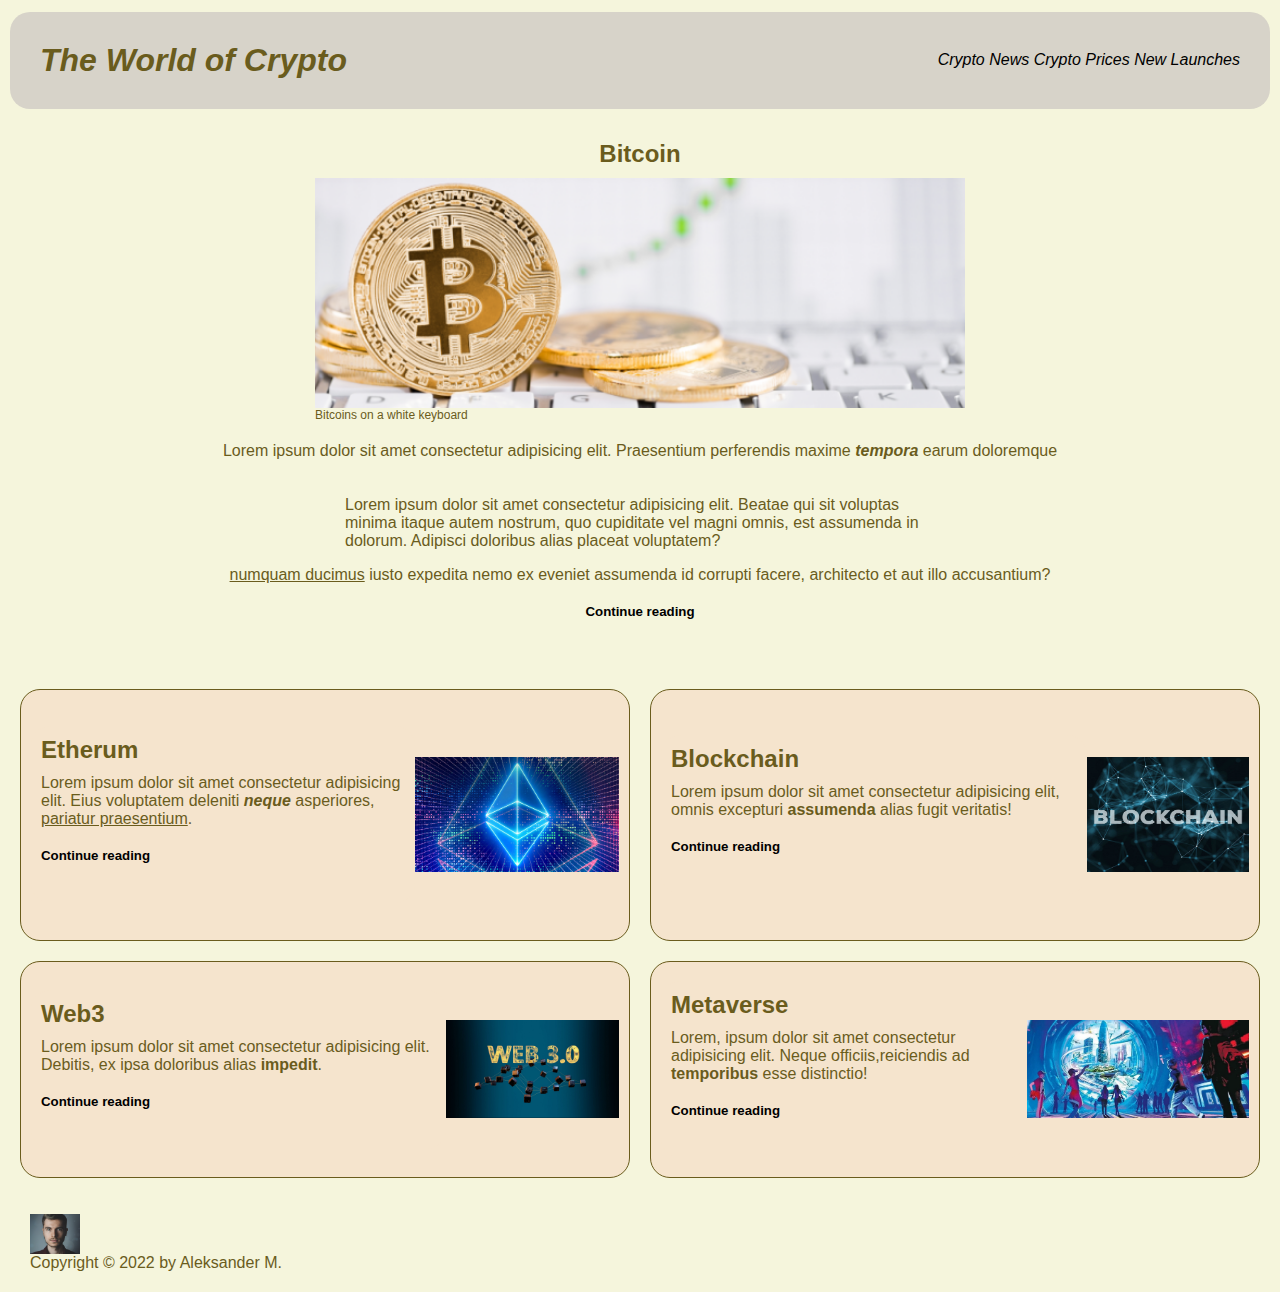
<file: index.html>
<html lang="en">
  <head>
    <meta charset="UTF-8" />
    <meta http-equiv="X-UA-Compatible" content="IE=edge" />
    <meta name="viewport" content="width=device-width, initial-scale=1.0" />
    <link href="style/index.css" rel="stylesheet" />
    <script
      type="text/javascript"
      src="https://platform-api.sharethis.com/js/sharethis.js#property=6374949e1de3a500195a0878&product=inline-share-buttons&source=platform"
      async="async"
    ></script>
    <title>The World of Crypto</title>
  </head>
  <body>
    <div class="container">
      <div class="header">
        <h1>The World of Crypto</h1>
        <nav>
          <a href="https://cryptonews.com">Crypto News</a>
          <a href="https://coinmarketcap.com">Crypto Prices</a>
          <a href="https://cryptonews.com/news/crypto-launches.htm"
            >New Launches</a
          >
        </nav>
      </div>
      <div class="content-large">
        <h2>Bitcoin</h2>
        <figure>
          <img class="btc" src="img/Bitcoin.jpg" alt="bitcoin" />
          <figcaption>Bitcoins on a white keyboard</figcaption>
        </figure>
        <p>
          Lorem ipsum dolor sit amet consectetur adipisicing elit. Praesentium
          perferendis maxime <strong><em>tempora</em></strong> earum doloremque
        </p>
        <blockquote>
          Lorem ipsum dolor sit amet consectetur adipisicing elit. Beatae qui
          sit voluptas minima itaque autem nostrum, quo cupiditate vel magni
          omnis, est assumenda in dolorum. Adipisci doloribus alias placeat
          voluptatem?
        </blockquote>
        <p>
          <u>numquam ducimus</u> iusto expedita nemo ex eveniet assumenda id
          corrupti facere, architecto et aut illo accusantium?
        </p>
        <a href="post1.html"><h5>Continue reading</h5></a>
      </div>
      <div class="content-small">
        <div class="content1">
          <div>
            <h2>Etherum</h2>
            <p>
              Lorem ipsum dolor sit amet consectetur adipisicing elit. Eius
              voluptatem deleniti <strong><em>neque</em></strong> asperiores,
              <u>pariatur praesentium</u>.
            </p>
            <a href="post2.html"><h5>Continue reading</h5></a>
          </div>
          <img class="photo" src="img/ethereum.jpg" alt="" />
        </div>
        <div class="content1">
          <div>
            <h2>Blockchain</h2>
            <p>
              Lorem ipsum dolor sit amet consectetur adipisicing elit, omnis
              excepturi <strong>assumenda</strong> alias fugit veritatis!
            </p>
            <a href="post3.html"><h5>Continue reading</h5></a>
          </div>
          <img class="photo" src="img/blockchain.jpg" alt="" />
        </div>
        <div class="content1">
          <div>
            <h2>Web3</h2>
            <p>
              Lorem ipsum dolor sit amet consectetur adipisicing elit. Debitis,
              ex ipsa doloribus alias <strong>impedit</strong>.
            </p>
            <a href="post4.html"><h5>Continue reading</h5></a>
          </div>
          <img class="photo" src="img/Web3.jpg" alt="" />
        </div>
        <div class="content1">
          <div>
            <h2>Metaverse</h2>
            <p>
              Lorem, ipsum dolor sit amet consectetur adipisicing elit. Neque
              officiis,reiciendis ad <strong>temporibus</strong> esse
              distinctio!
            </p>
            <a href="post5.html"><h5>Continue reading</h5></a>
          </div>
          <img class="photo 4" src="img/metaverse.jpg" alt="" />
        </div>
      </div>
      <div class="footer">
        <div>
          <img src="img/face.jpg" alt="author-face" height="40" width="50" />
          <p>Copyright © 2022 by Aleksander M.</p>
        </div>
        <div class="sharethis-inline-share-buttons"></div>
      </div>
    </div>
  </body>
</html>
</file>
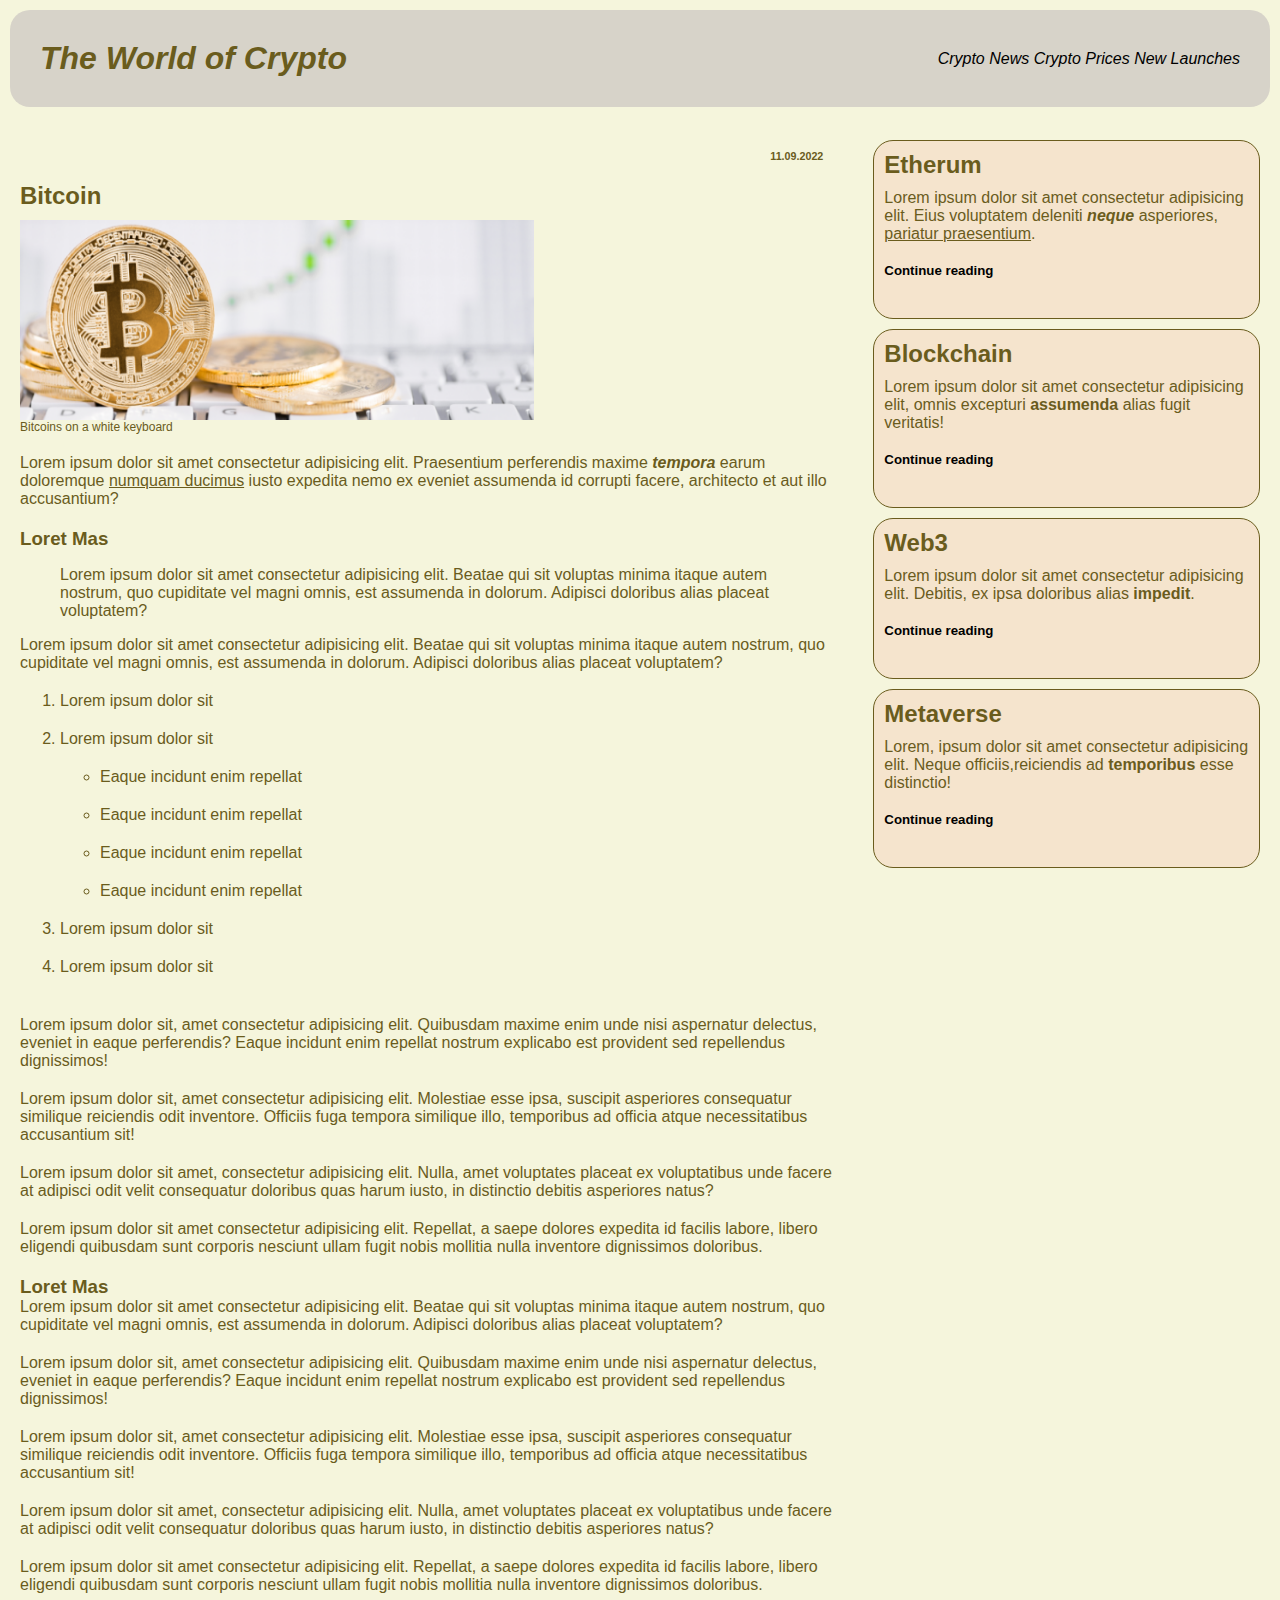
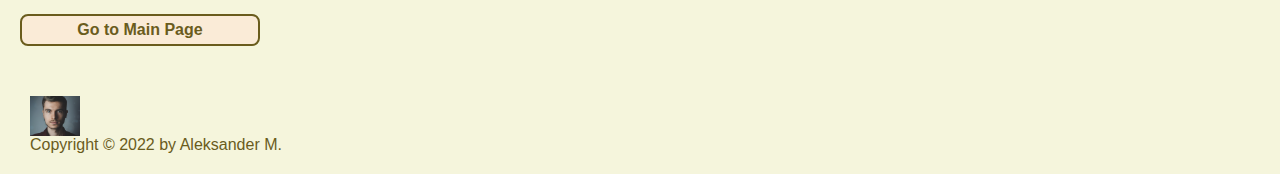
<file: post1.html>
<html lang="en">
  <head>
    <meta charset="UTF-8" />
    <meta http-equiv="X-UA-Compatible" content="IE=edge" />
    <meta name="viewport" content="width=device-width, initial-scale=1.0" />
    <link href="style/post1.css" rel="stylesheet" />
    <script
      type="text/javascript"
      src="https://platform-api.sharethis.com/js/sharethis.js#property=6374949e1de3a500195a0878&product=inline-share-buttons&source=platform"
      async="async"
    ></script>
    <title>The World of Crypto</title>
  </head>

  <body>
    <div class="container">
      <div class="header">
        <h1>The World of Crypto</h1>
        <nav>
          <a href="https://cryptonews.com">Crypto News</a>
          <a href="https://coinmarketcap.com">Crypto Prices</a>
          <a href="https://cryptonews.com/news/crypto-launches.htm"
            >New Launches</a
          >
        </nav>
      </div>
      <div class="content-large">
        <div class="date">
          <h6>11.09.2022</h6>
        </div>
        <h2>Bitcoin</h2>
        <figure>
          <img class="btc" src="img/Bitcoin.jpg" alt="bitcoin-photo" />
          <figcaption>Bitcoins on a white keyboard</figcaption>
        </figure>
        <p>
          Lorem ipsum dolor sit amet consectetur adipisicing elit. Praesentium
          perferendis maxime <strong><em>tempora</em></strong> earum doloremque
          <u>numquam ducimus</u> iusto expedita nemo ex eveniet assumenda id
          corrupti facere, architecto et aut illo accusantium?
        </p>

        <h3>Loret Mas</h3>
        <blockquote>
          Lorem ipsum dolor sit amet consectetur adipisicing elit. Beatae qui
          sit voluptas minima itaque autem nostrum, quo cupiditate vel magni
          omnis, est assumenda in dolorum. Adipisci doloribus alias placeat
          voluptatem?
        </blockquote>
        <p>
          Lorem ipsum dolor sit amet consectetur adipisicing elit. Beatae qui
          sit voluptas minima itaque autem nostrum, quo cupiditate vel magni
          omnis, est assumenda in dolorum. Adipisci doloribus alias placeat
          voluptatem?
        </p>
        <ol>
          <li>Lorem ipsum dolor sit</li>
          <li>Lorem ipsum dolor sit</li>
          <ul>
            <li>Eaque incidunt enim repellat</li>
            <li>Eaque incidunt enim repellat</li>
            <li>Eaque incidunt enim repellat</li>
            <li>Eaque incidunt enim repellat</li>
          </ul>
          <li>Lorem ipsum dolor sit</li>
          <li>Lorem ipsum dolor sit</li>
        </ol>
        <p>
          Lorem ipsum dolor sit, amet consectetur adipisicing elit. Quibusdam
          maxime enim unde nisi aspernatur delectus, eveniet in eaque
          perferendis? Eaque incidunt enim repellat nostrum explicabo est
          provident sed repellendus dignissimos!
        </p>

        <p>
          Lorem ipsum dolor sit, amet consectetur adipisicing elit. Molestiae
          esse ipsa, suscipit asperiores consequatur similique reiciendis odit
          inventore. Officiis fuga tempora similique illo, temporibus ad officia
          atque necessitatibus accusantium sit!
        </p>
        <p>
          Lorem ipsum dolor sit amet, consectetur adipisicing elit. Nulla, amet
          voluptates placeat ex voluptatibus unde facere at adipisci odit velit
          consequatur doloribus quas harum iusto, in distinctio debitis
          asperiores natus?
        </p>
        <p>
          Lorem ipsum dolor sit amet consectetur adipisicing elit. Repellat, a
          saepe dolores expedita id facilis labore, libero eligendi quibusdam
          sunt corporis nesciunt ullam fugit nobis mollitia nulla inventore
          dignissimos doloribus.
        </p>
        <h3>Loret Mas</h3>
        <p>
          Lorem ipsum dolor sit amet consectetur adipisicing elit. Beatae qui
          sit voluptas minima itaque autem nostrum, quo cupiditate vel magni
          omnis, est assumenda in dolorum. Adipisci doloribus alias placeat
          voluptatem?
        </p>
        <p>
          Lorem ipsum dolor sit, amet consectetur adipisicing elit. Quibusdam
          maxime enim unde nisi aspernatur delectus, eveniet in eaque
          perferendis? Eaque incidunt enim repellat nostrum explicabo est
          provident sed repellendus dignissimos!
        </p>
        <p>
          Lorem ipsum dolor sit, amet consectetur adipisicing elit. Molestiae
          esse ipsa, suscipit asperiores consequatur similique reiciendis odit
          inventore. Officiis fuga tempora similique illo, temporibus ad officia
          atque necessitatibus accusantium sit!
        </p>
        <p>
          Lorem ipsum dolor sit amet, consectetur adipisicing elit. Nulla, amet
          voluptates placeat ex voluptatibus unde facere at adipisci odit velit
          consequatur doloribus quas harum iusto, in distinctio debitis
          asperiores natus?
        </p>
        <p>
          Lorem ipsum dolor sit amet consectetur adipisicing elit. Repellat, a
          saepe dolores expedita id facilis labore, libero eligendi quibusdam
          sunt corporis nesciunt ullam fugit nobis mollitia nulla inventore
          dignissimos doloribus.
        </p>
        <button class="button" onclick="location.href='index.html'">
          Go to Main Page
        </button>
      </div>
      <div class="content-small">
        <div class="content1">
          <h2>Etherum</h2>
          <!-- <img class="photo" src="img/ethereum.jpg" alt="" /> -->
          <p>
            Lorem ipsum dolor sit amet consectetur adipisicing elit. Eius
            voluptatem deleniti <strong><em>neque</em></strong> asperiores,
            <u>pariatur praesentium</u>.
          </p>
          <a href="post2.html"><h5>Continue reading</h5></a>
        </div>
        <div class="content2">
          <h2>Blockchain</h2>
          <!-- <img class="photo" src="img/blockchain.jpg" alt="" /> -->
          <p>
            Lorem ipsum dolor sit amet consectetur adipisicing elit, omnis
            excepturi <strong>assumenda</strong> alias fugit veritatis!
          </p>
          <a href="post3.html"><h5>Continue reading</h5></a>
        </div>
        <div class="content3">
          <h2>Web3</h2>
          <!-- <img class="photo 3" src="img/Web3.jpg" alt="" /> -->
          <p>
            Lorem ipsum dolor sit amet consectetur adipisicing elit. Debitis, ex
            ipsa doloribus alias <strong>impedit</strong>.
          </p>
          <a href="post4.html"><h5>Continue reading</h5></a>
        </div>
        <div class="content4">
          <h2>Metaverse</h2>
          <!-- <img class="photo 4" src="img/metaverse.jpg" alt="" /> -->
          <p>
            Lorem, ipsum dolor sit amet consectetur adipisicing elit. Neque
            officiis,reiciendis ad <strong>temporibus</strong> esse distinctio!
          </p>
          <a href="post5.html"><h5>Continue reading</h5></a>
        </div>
      </div>
      <div class="footer">
        <div>
          <img src="img/face.jpg" alt="author-face" height="40" width="50" />
          <p>Copyright © 2022 by Aleksander M.</p>
        </div>
        <div class="sharethis-inline-share-buttons"></div>
      </div>
    </div>
  </body>
</html>
</file>
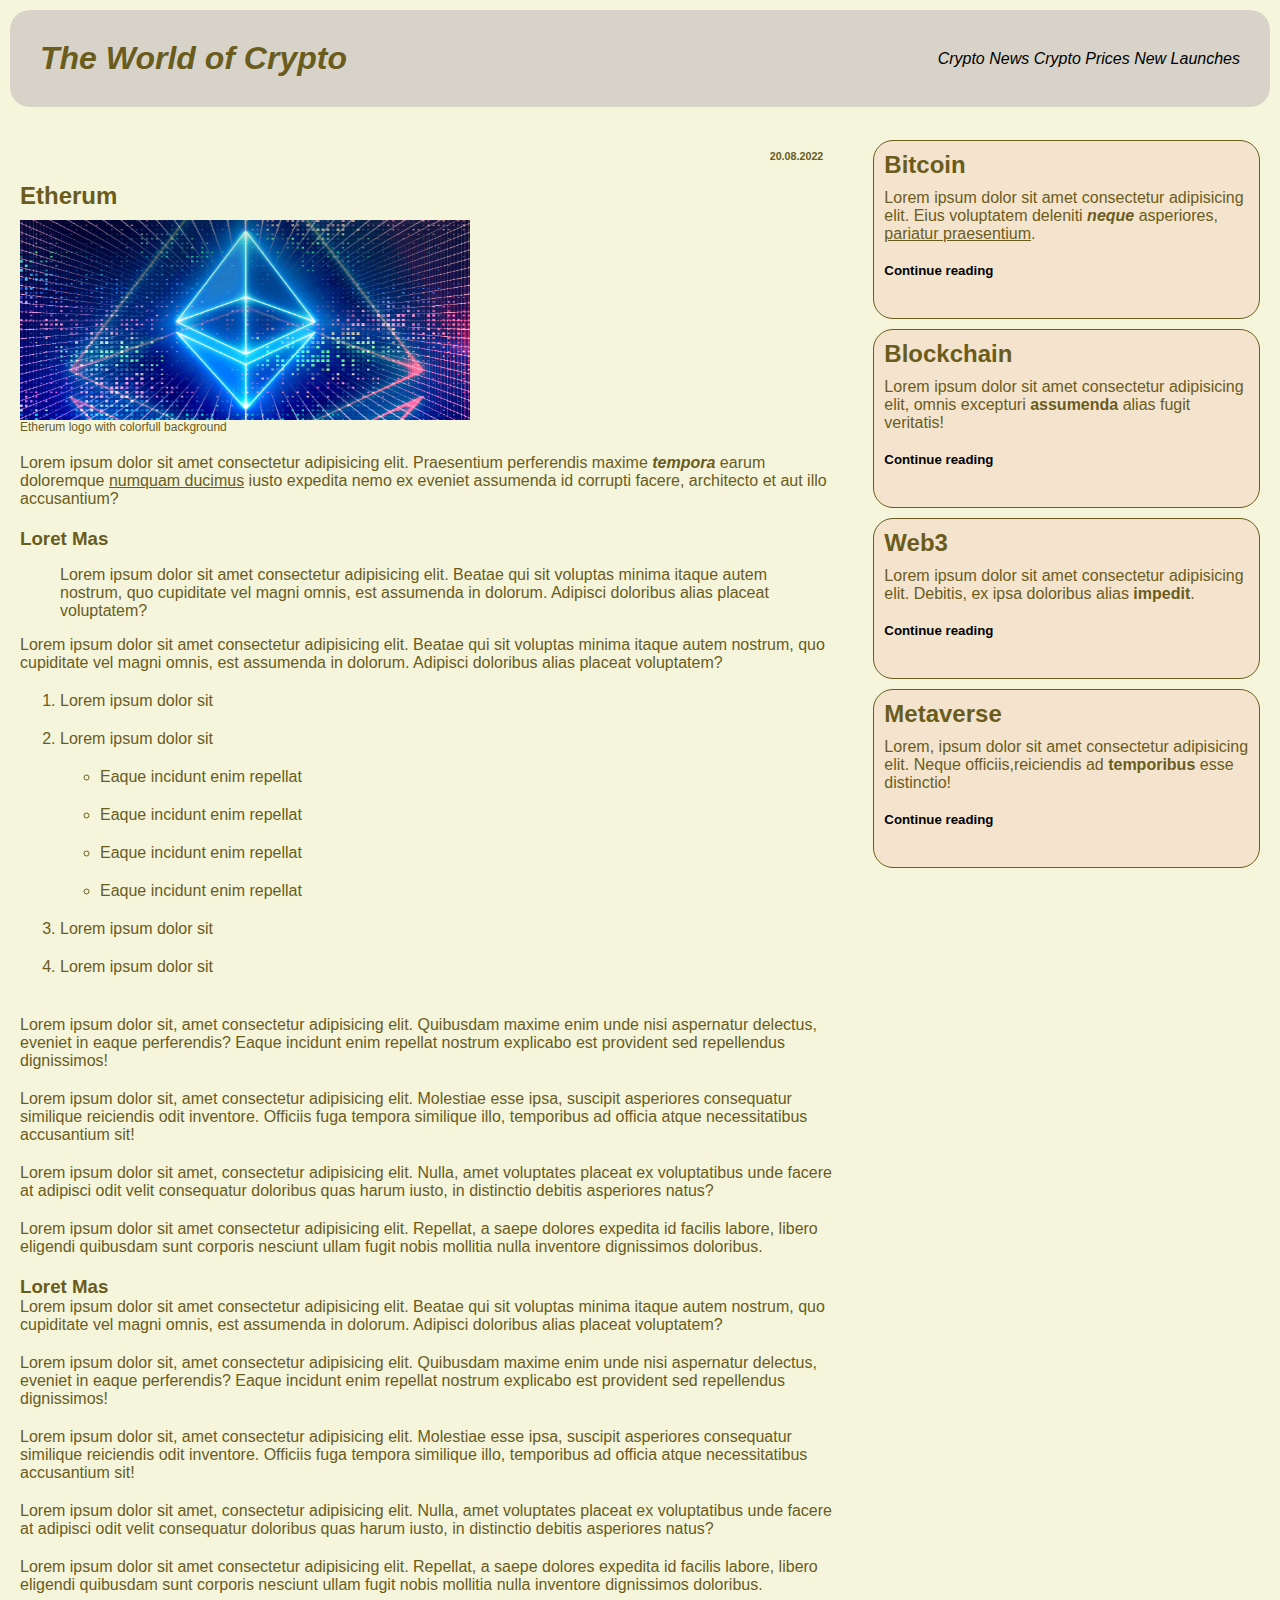
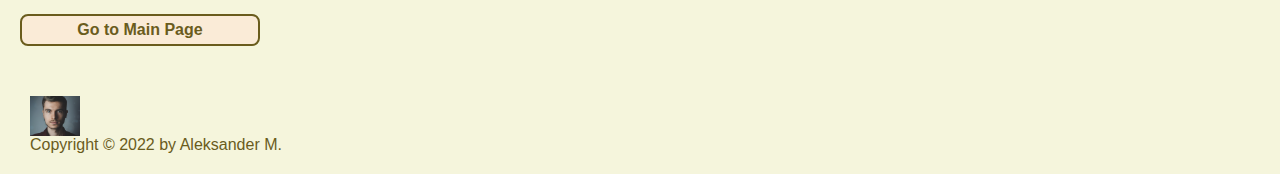
<file: post2.html>
<html lang="en">
  <head>
    <meta charset="UTF-8" />
    <meta http-equiv="X-UA-Compatible" content="IE=edge" />
    <meta name="viewport" content="width=device-width, initial-scale=1.0" />
    <link href="style/post2.css" rel="stylesheet" />
    <script
      type="text/javascript"
      src="https://platform-api.sharethis.com/js/sharethis.js#property=6374949e1de3a500195a0878&product=inline-share-buttons&source=platform"
      async="async"
    ></script>
    <title>The World of Crypto</title>
  </head>

  <body>
    <div class="container">
      <div class="header">
        <h1>The World of Crypto</h1>
        <nav>
          <a href="https://cryptonews.com">Crypto News</a>
          <a href="https://coinmarketcap.com">Crypto Prices</a>
          <a href="https://cryptonews.com/news/crypto-launches.htm"
            >New Launches</a
          >
        </nav>
      </div>
      <div class="content-large">
        <div class="date">
          <h6>20.08.2022</h6>
        </div>
        <h2>Etherum</h2>
        <figure>
          <img class="btc" src="img/ethereum.jpg" alt="ethereum-photo" />
          <figcaption>Etherum logo with colorfull background</figcaption>
        </figure>
        <p>
          Lorem ipsum dolor sit amet consectetur adipisicing elit. Praesentium
          perferendis maxime <strong><em>tempora</em></strong> earum doloremque
          <u>numquam ducimus</u> iusto expedita nemo ex eveniet assumenda id
          corrupti facere, architecto et aut illo accusantium?
        </p>
        <h3>Loret Mas</h3>
        <blockquote>
          Lorem ipsum dolor sit amet consectetur adipisicing elit. Beatae qui
          sit voluptas minima itaque autem nostrum, quo cupiditate vel magni
          omnis, est assumenda in dolorum. Adipisci doloribus alias placeat
          voluptatem?
        </blockquote>
        <p>
          Lorem ipsum dolor sit amet consectetur adipisicing elit. Beatae qui
          sit voluptas minima itaque autem nostrum, quo cupiditate vel magni
          omnis, est assumenda in dolorum. Adipisci doloribus alias placeat
          voluptatem?
        </p>
        <ol>
          <li>Lorem ipsum dolor sit</li>
          <li>Lorem ipsum dolor sit</li>
          <ul>
            <li>Eaque incidunt enim repellat</li>
            <li>Eaque incidunt enim repellat</li>
            <li>Eaque incidunt enim repellat</li>
            <li>Eaque incidunt enim repellat</li>
          </ul>
          <li>Lorem ipsum dolor sit</li>
          <li>Lorem ipsum dolor sit</li>
        </ol>
        <p>
          Lorem ipsum dolor sit, amet consectetur adipisicing elit. Quibusdam
          maxime enim unde nisi aspernatur delectus, eveniet in eaque
          perferendis? Eaque incidunt enim repellat nostrum explicabo est
          provident sed repellendus dignissimos!
        </p>
        <p>
          Lorem ipsum dolor sit, amet consectetur adipisicing elit. Molestiae
          esse ipsa, suscipit asperiores consequatur similique reiciendis odit
          inventore. Officiis fuga tempora similique illo, temporibus ad officia
          atque necessitatibus accusantium sit!
        </p>
        <p>
          Lorem ipsum dolor sit amet, consectetur adipisicing elit. Nulla, amet
          voluptates placeat ex voluptatibus unde facere at adipisci odit velit
          consequatur doloribus quas harum iusto, in distinctio debitis
          asperiores natus?
        </p>
        <p>
          Lorem ipsum dolor sit amet consectetur adipisicing elit. Repellat, a
          saepe dolores expedita id facilis labore, libero eligendi quibusdam
          sunt corporis nesciunt ullam fugit nobis mollitia nulla inventore
          dignissimos doloribus.
        </p>
        <h3>Loret Mas</h3>
        <p>
          Lorem ipsum dolor sit amet consectetur adipisicing elit. Beatae qui
          sit voluptas minima itaque autem nostrum, quo cupiditate vel magni
          omnis, est assumenda in dolorum. Adipisci doloribus alias placeat
          voluptatem?
        </p>
        <p>
          Lorem ipsum dolor sit, amet consectetur adipisicing elit. Quibusdam
          maxime enim unde nisi aspernatur delectus, eveniet in eaque
          perferendis? Eaque incidunt enim repellat nostrum explicabo est
          provident sed repellendus dignissimos!
        </p>
        <p>
          Lorem ipsum dolor sit, amet consectetur adipisicing elit. Molestiae
          esse ipsa, suscipit asperiores consequatur similique reiciendis odit
          inventore. Officiis fuga tempora similique illo, temporibus ad officia
          atque necessitatibus accusantium sit!
        </p>
        <p>
          Lorem ipsum dolor sit amet, consectetur adipisicing elit. Nulla, amet
          voluptates placeat ex voluptatibus unde facere at adipisci odit velit
          consequatur doloribus quas harum iusto, in distinctio debitis
          asperiores natus?
        </p>
        <p>
          Lorem ipsum dolor sit amet consectetur adipisicing elit. Repellat, a
          saepe dolores expedita id facilis labore, libero eligendi quibusdam
          sunt corporis nesciunt ullam fugit nobis mollitia nulla inventore
          dignissimos doloribus.
        </p>
        <button class="button" onclick="location.href='index.html'">
          Go to Main Page
        </button>
      </div>
      <div class="content-small">
        <div class="content1">
          <h2>Bitcoin</h2>
          <!-- <img class="photo" src="img/ethereum.jpg" alt="" /> -->
          <p>
            Lorem ipsum dolor sit amet consectetur adipisicing elit. Eius
            voluptatem deleniti <strong><em>neque</em></strong> asperiores,
            <u>pariatur praesentium</u>.
          </p>
          <a href="post1.html"><h5>Continue reading</h5></a>
        </div>
        <div class="content2">
          <h2>Blockchain</h2>
          <!-- <img class="photo" src="img/blockchain.jpg" alt="" /> -->
          <p>
            Lorem ipsum dolor sit amet consectetur adipisicing elit, omnis
            excepturi <strong>assumenda</strong> alias fugit veritatis!
          </p>
          <a href="post3.html"><h5>Continue reading</h5></a>
        </div>
        <div class="content3">
          <h2>Web3</h2>
          <!-- <img class="photo 3" src="img/Web3.jpg" alt="" /> -->
          <p>
            Lorem ipsum dolor sit amet consectetur adipisicing elit. Debitis, ex
            ipsa doloribus alias <strong>impedit</strong>.
          </p>
          <a href="post4.html"><h5>Continue reading</h5></a>
        </div>
        <div class="content4">
          <h2>Metaverse</h2>
          <!-- <img class="photo 4" src="img/metaverse.jpg" alt="" /> -->
          <p>
            Lorem, ipsum dolor sit amet consectetur adipisicing elit. Neque
            officiis,reiciendis ad <strong>temporibus</strong> esse distinctio!
          </p>
          <a href="post5.html"><h5>Continue reading</h5></a>
        </div>
      </div>
      <div class="footer">
        <div>
          <img src="img/face.jpg" alt="author-face" height="40" width="50" />
          <p>Copyright © 2022 by Aleksander M.</p>
        </div>
        <div class="sharethis-inline-share-buttons"></div>
      </div>
    </div>
  </body>
</html>
</file>
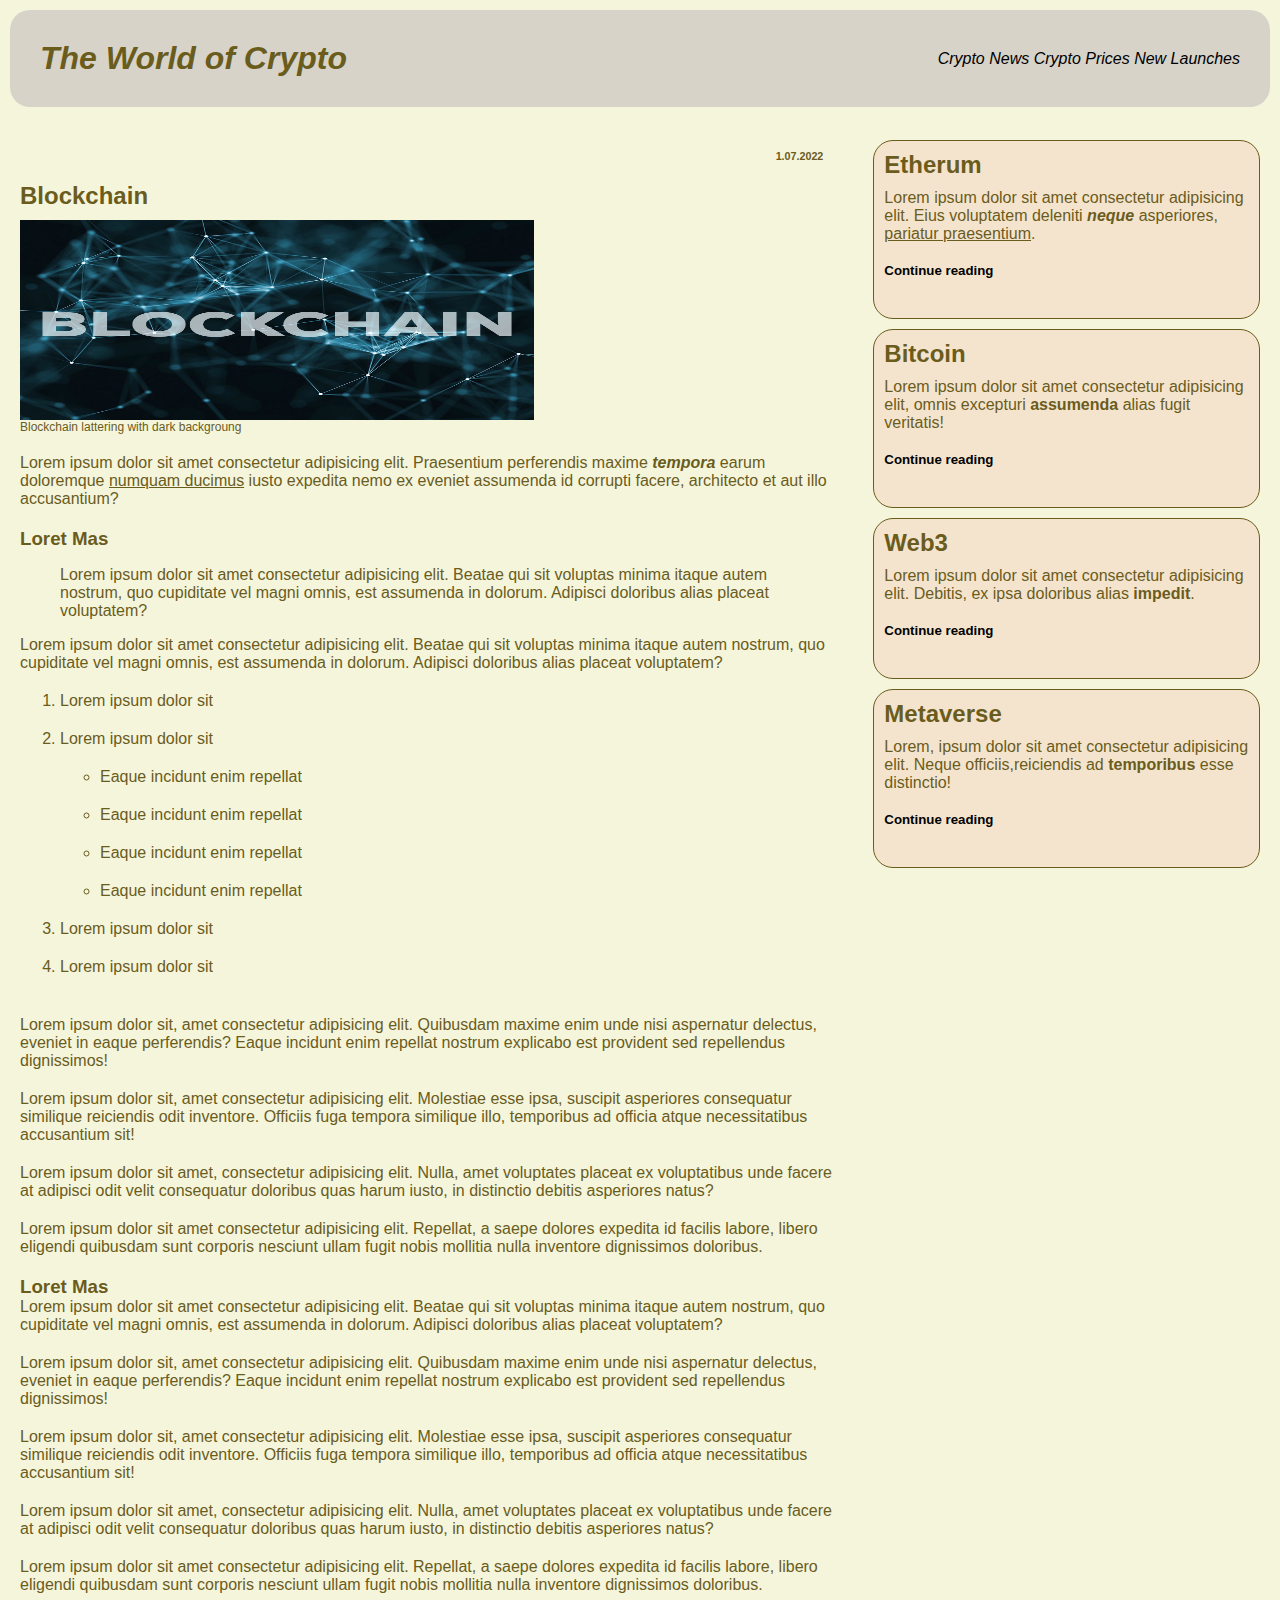
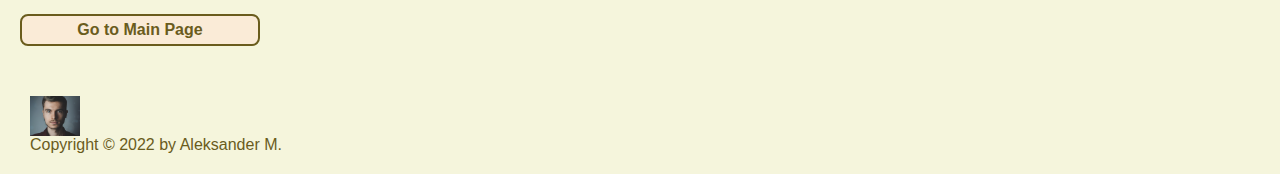
<file: post3.html>
<html lang="en">
  <head>
    <meta charset="UTF-8" />
    <meta http-equiv="X-UA-Compatible" content="IE=edge" />
    <meta name="viewport" content="width=device-width, initial-scale=1.0" />
    <link href="style/post1.css" rel="stylesheet" />
    <script
      type="text/javascript"
      src="https://platform-api.sharethis.com/js/sharethis.js#property=6374949e1de3a500195a0878&product=inline-share-buttons&source=platform"
      async="async"
    ></script>
    <title>The World of Crypto</title>
  </head>

  <body>
    <div class="container">
      <div class="header">
        <h1>The World of Crypto</h1>
        <nav>
          <a href="https://cryptonews.com">Crypto News</a>
          <a href="https://coinmarketcap.com">Crypto Prices</a>
          <a href="https://cryptonews.com/news/crypto-launches.htm"
            >New Launches</a
          >
        </nav>
      </div>
      <div class="content-large">
        <div class="date">
          <h6>1.07.2022</h6>
        </div>
        <h2>Blockchain</h2>
        <figure>
          <img
            class="btc"
            src="img/blockchain.jpg"
            alt="blockchain-lettering"
          />
          <figcaption>Blockchain lattering with dark backgroung</figcaption>
        </figure>
        <p>
          Lorem ipsum dolor sit amet consectetur adipisicing elit. Praesentium
          perferendis maxime <strong><em>tempora</em></strong> earum doloremque
          <u>numquam ducimus</u> iusto expedita nemo ex eveniet assumenda id
          corrupti facere, architecto et aut illo accusantium?
        </p>
        <h3>Loret Mas</h3>
        <blockquote>
          Lorem ipsum dolor sit amet consectetur adipisicing elit. Beatae qui
          sit voluptas minima itaque autem nostrum, quo cupiditate vel magni
          omnis, est assumenda in dolorum. Adipisci doloribus alias placeat
          voluptatem?
        </blockquote>
        <p>
          Lorem ipsum dolor sit amet consectetur adipisicing elit. Beatae qui
          sit voluptas minima itaque autem nostrum, quo cupiditate vel magni
          omnis, est assumenda in dolorum. Adipisci doloribus alias placeat
          voluptatem?
        </p>
        <ol>
          <li>Lorem ipsum dolor sit</li>
          <li>Lorem ipsum dolor sit</li>
          <ul>
            <li>Eaque incidunt enim repellat</li>
            <li>Eaque incidunt enim repellat</li>
            <li>Eaque incidunt enim repellat</li>
            <li>Eaque incidunt enim repellat</li>
          </ul>
          <li>Lorem ipsum dolor sit</li>
          <li>Lorem ipsum dolor sit</li>
        </ol>
        <p>
          Lorem ipsum dolor sit, amet consectetur adipisicing elit. Quibusdam
          maxime enim unde nisi aspernatur delectus, eveniet in eaque
          perferendis? Eaque incidunt enim repellat nostrum explicabo est
          provident sed repellendus dignissimos!
        </p>
        <p>
          Lorem ipsum dolor sit, amet consectetur adipisicing elit. Molestiae
          esse ipsa, suscipit asperiores consequatur similique reiciendis odit
          inventore. Officiis fuga tempora similique illo, temporibus ad officia
          atque necessitatibus accusantium sit!
        </p>
        <p>
          Lorem ipsum dolor sit amet, consectetur adipisicing elit. Nulla, amet
          voluptates placeat ex voluptatibus unde facere at adipisci odit velit
          consequatur doloribus quas harum iusto, in distinctio debitis
          asperiores natus?
        </p>
        <p>
          Lorem ipsum dolor sit amet consectetur adipisicing elit. Repellat, a
          saepe dolores expedita id facilis labore, libero eligendi quibusdam
          sunt corporis nesciunt ullam fugit nobis mollitia nulla inventore
          dignissimos doloribus.
        </p>
        <h3>Loret Mas</h3>
        <p>
          Lorem ipsum dolor sit amet consectetur adipisicing elit. Beatae qui
          sit voluptas minima itaque autem nostrum, quo cupiditate vel magni
          omnis, est assumenda in dolorum. Adipisci doloribus alias placeat
          voluptatem?
        </p>
        <p>
          Lorem ipsum dolor sit, amet consectetur adipisicing elit. Quibusdam
          maxime enim unde nisi aspernatur delectus, eveniet in eaque
          perferendis? Eaque incidunt enim repellat nostrum explicabo est
          provident sed repellendus dignissimos!
        </p>
        <p>
          Lorem ipsum dolor sit, amet consectetur adipisicing elit. Molestiae
          esse ipsa, suscipit asperiores consequatur similique reiciendis odit
          inventore. Officiis fuga tempora similique illo, temporibus ad officia
          atque necessitatibus accusantium sit!
        </p>
        <p>
          Lorem ipsum dolor sit amet, consectetur adipisicing elit. Nulla, amet
          voluptates placeat ex voluptatibus unde facere at adipisci odit velit
          consequatur doloribus quas harum iusto, in distinctio debitis
          asperiores natus?
        </p>
        <p>
          Lorem ipsum dolor sit amet consectetur adipisicing elit. Repellat, a
          saepe dolores expedita id facilis labore, libero eligendi quibusdam
          sunt corporis nesciunt ullam fugit nobis mollitia nulla inventore
          dignissimos doloribus.
        </p>
        <button class="button" onclick="location.href='index.html'">
          Go to Main Page
        </button>
      </div>
      <div class="content-small">
        <div class="content1">
          <h2>Etherum</h2>
          <!-- <img class="photo" src="img/ethereum.jpg" alt="" /> -->
          <p>
            Lorem ipsum dolor sit amet consectetur adipisicing elit. Eius
            voluptatem deleniti <strong><em>neque</em></strong> asperiores,
            <u>pariatur praesentium</u>.
          </p>
          <a href="post2.html"><h5>Continue reading</h5></a>
        </div>
        <div class="content2">
          <h2>Bitcoin</h2>
          <!-- <img class="photo" src="img/blockchain.jpg" alt="" /> -->
          <p>
            Lorem ipsum dolor sit amet consectetur adipisicing elit, omnis
            excepturi <strong>assumenda</strong> alias fugit veritatis!
          </p>
          <a href="post1.html"><h5>Continue reading</h5></a>
        </div>
        <div class="content3">
          <h2>Web3</h2>
          <!-- <img class="photo 3" src="img/Web3.jpg" alt="" /> -->
          <p>
            Lorem ipsum dolor sit amet consectetur adipisicing elit. Debitis, ex
            ipsa doloribus alias <strong>impedit</strong>.
          </p>
          <a href="post4.html"><h5>Continue reading</h5></a>
        </div>
        <div class="content4">
          <h2>Metaverse</h2>
          <!-- <img class="photo 4" src="img/metaverse.jpg" alt="" /> -->
          <p>
            Lorem, ipsum dolor sit amet consectetur adipisicing elit. Neque
            officiis,reiciendis ad <strong>temporibus</strong> esse distinctio!
          </p>
          <a href="post5.html"><h5>Continue reading</h5></a>
        </div>
      </div>
      <div class="footer">
        <div>
          <img src="img/face.jpg" alt="author-face" height="40" width="50" />
          <p>Copyright © 2022 by Aleksander M.</p>
        </div>
        <div class="sharethis-inline-share-buttons"></div>
      </div>
    </div>
  </body>
</html>
</file>
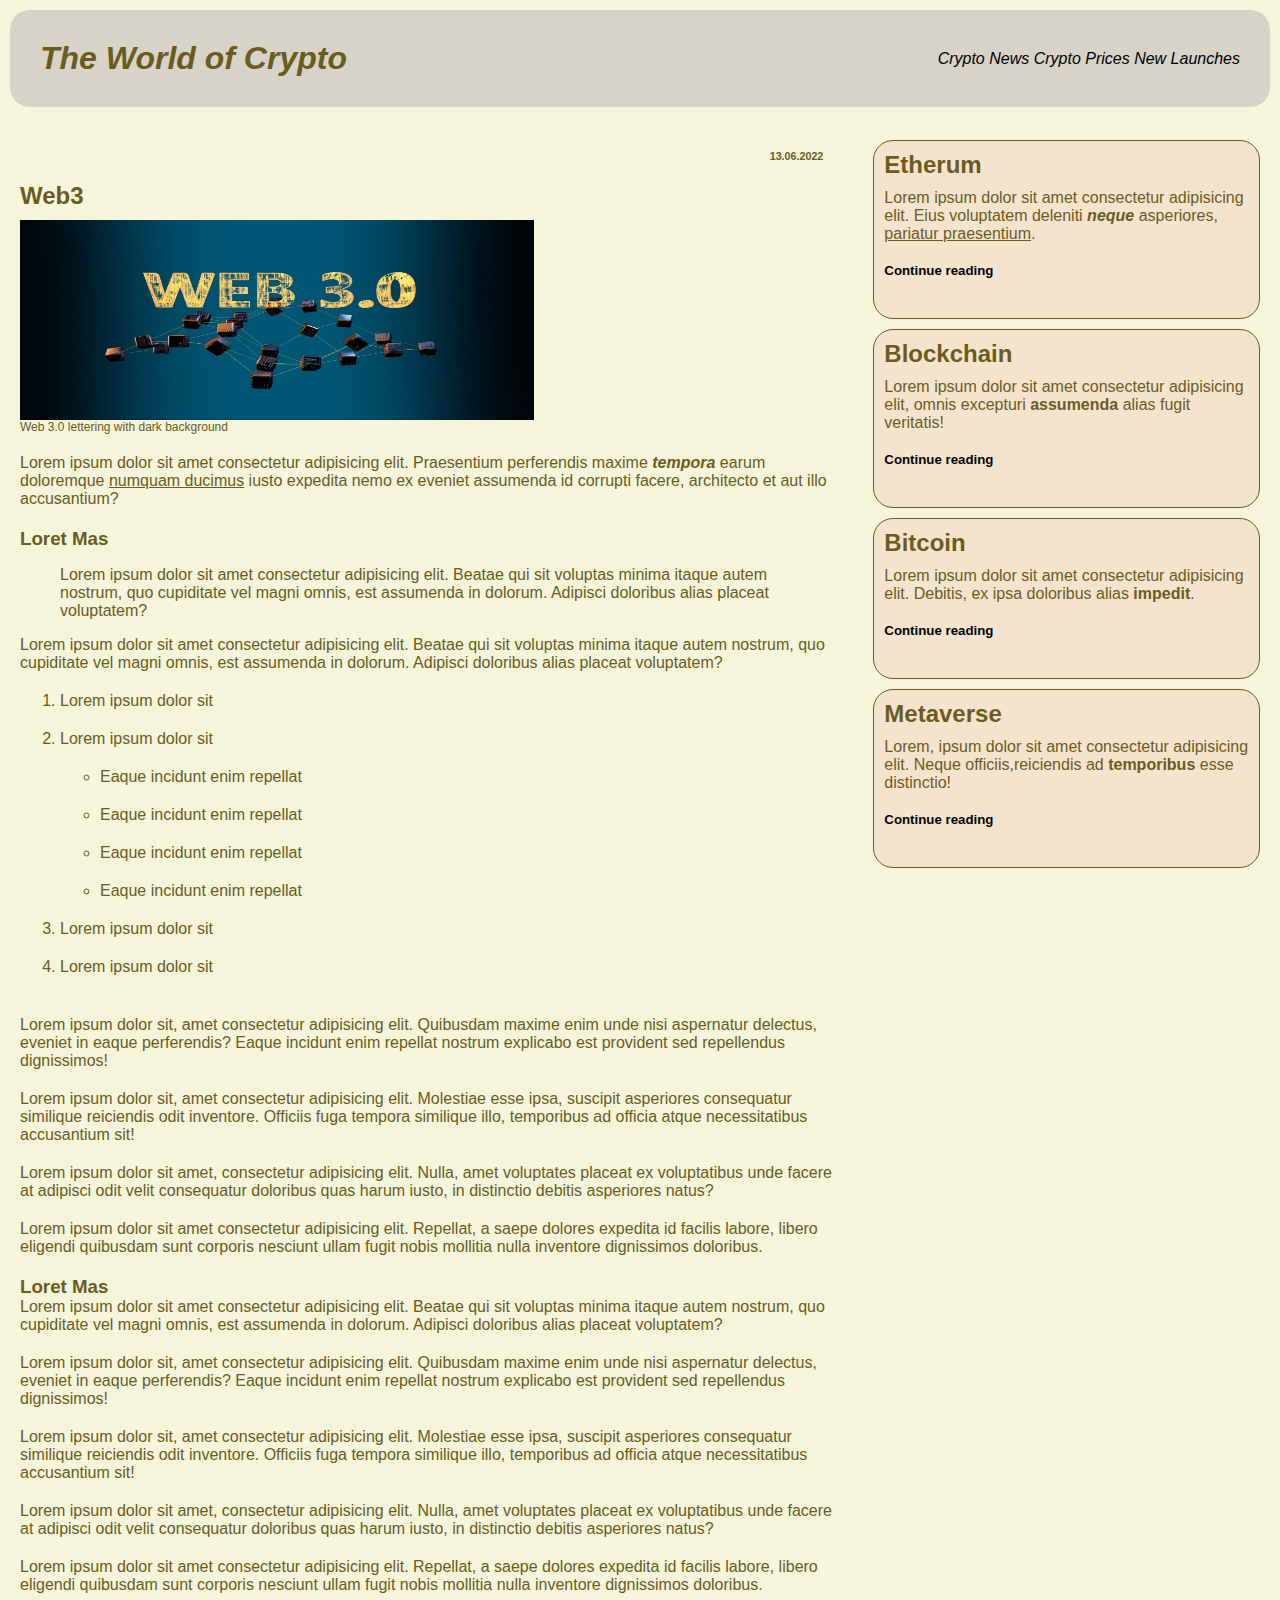
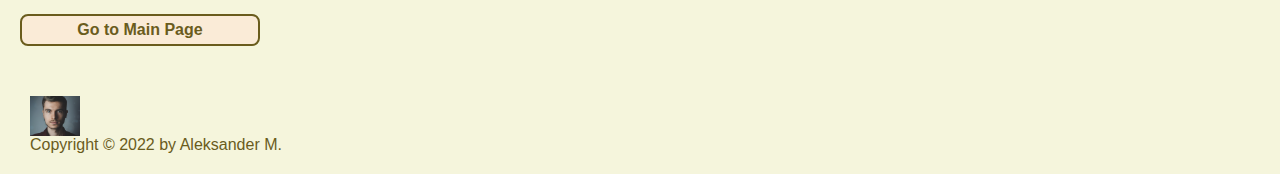
<file: post4.html>
<html lang="en">
  <head>
    <meta charset="UTF-8" />
    <meta http-equiv="X-UA-Compatible" content="IE=edge" />
    <meta name="viewport" content="width=device-width, initial-scale=1.0" />
    <link href="style/post1.css" rel="stylesheet" />
    <script
      type="text/javascript"
      src="https://platform-api.sharethis.com/js/sharethis.js#property=6374949e1de3a500195a0878&product=inline-share-buttons&source=platform"
      async="async"
    ></script>
    <title>The World of Crypto</title>
  </head>

  <body>
    <div class="container">
      <div class="header">
        <h1>The World of Crypto</h1>
        <nav>
          <a href="https://cryptonews.com">Crypto News</a>
          <a href="https://coinmarketcap.com">Crypto Prices</a>
          <a href="https://cryptonews.com/news/crypto-launches.htm"
            >New Launches</a
          >
        </nav>
      </div>
      <div class="content-large">
        <div class="date">
          <h6>13.06.2022</h6>
        </div>
        <h2>Web3</h2>
        <figure>
          <img class="btc" src="img/Web3.jpg" alt="web3-lettering" />
          <figcaption>Web 3.0 lettering with dark background</figcaption>
        </figure>
        <p>
          Lorem ipsum dolor sit amet consectetur adipisicing elit. Praesentium
          perferendis maxime <strong><em>tempora</em></strong> earum doloremque
          <u>numquam ducimus</u> iusto expedita nemo ex eveniet assumenda id
          corrupti facere, architecto et aut illo accusantium?
        </p>
        <h3>Loret Mas</h3>
        <blockquote>
          Lorem ipsum dolor sit amet consectetur adipisicing elit. Beatae qui
          sit voluptas minima itaque autem nostrum, quo cupiditate vel magni
          omnis, est assumenda in dolorum. Adipisci doloribus alias placeat
          voluptatem?
        </blockquote>
        <p>
          Lorem ipsum dolor sit amet consectetur adipisicing elit. Beatae qui
          sit voluptas minima itaque autem nostrum, quo cupiditate vel magni
          omnis, est assumenda in dolorum. Adipisci doloribus alias placeat
          voluptatem?
        </p>
        <ol>
          <li>Lorem ipsum dolor sit</li>
          <li>Lorem ipsum dolor sit</li>
          <ul>
            <li>Eaque incidunt enim repellat</li>
            <li>Eaque incidunt enim repellat</li>
            <li>Eaque incidunt enim repellat</li>
            <li>Eaque incidunt enim repellat</li>
          </ul>
          <li>Lorem ipsum dolor sit</li>
          <li>Lorem ipsum dolor sit</li>
        </ol>
        <p>
          Lorem ipsum dolor sit, amet consectetur adipisicing elit. Quibusdam
          maxime enim unde nisi aspernatur delectus, eveniet in eaque
          perferendis? Eaque incidunt enim repellat nostrum explicabo est
          provident sed repellendus dignissimos!
        </p>
        <p>
          Lorem ipsum dolor sit, amet consectetur adipisicing elit. Molestiae
          esse ipsa, suscipit asperiores consequatur similique reiciendis odit
          inventore. Officiis fuga tempora similique illo, temporibus ad officia
          atque necessitatibus accusantium sit!
        </p>
        <p>
          Lorem ipsum dolor sit amet, consectetur adipisicing elit. Nulla, amet
          voluptates placeat ex voluptatibus unde facere at adipisci odit velit
          consequatur doloribus quas harum iusto, in distinctio debitis
          asperiores natus?
        </p>
        <p>
          Lorem ipsum dolor sit amet consectetur adipisicing elit. Repellat, a
          saepe dolores expedita id facilis labore, libero eligendi quibusdam
          sunt corporis nesciunt ullam fugit nobis mollitia nulla inventore
          dignissimos doloribus.
        </p>
        <h3>Loret Mas</h3>
        <p>
          Lorem ipsum dolor sit amet consectetur adipisicing elit. Beatae qui
          sit voluptas minima itaque autem nostrum, quo cupiditate vel magni
          omnis, est assumenda in dolorum. Adipisci doloribus alias placeat
          voluptatem?
        </p>
        <p>
          Lorem ipsum dolor sit, amet consectetur adipisicing elit. Quibusdam
          maxime enim unde nisi aspernatur delectus, eveniet in eaque
          perferendis? Eaque incidunt enim repellat nostrum explicabo est
          provident sed repellendus dignissimos!
        </p>
        <p>
          Lorem ipsum dolor sit, amet consectetur adipisicing elit. Molestiae
          esse ipsa, suscipit asperiores consequatur similique reiciendis odit
          inventore. Officiis fuga tempora similique illo, temporibus ad officia
          atque necessitatibus accusantium sit!
        </p>
        <p>
          Lorem ipsum dolor sit amet, consectetur adipisicing elit. Nulla, amet
          voluptates placeat ex voluptatibus unde facere at adipisci odit velit
          consequatur doloribus quas harum iusto, in distinctio debitis
          asperiores natus?
        </p>
        <p>
          Lorem ipsum dolor sit amet consectetur adipisicing elit. Repellat, a
          saepe dolores expedita id facilis labore, libero eligendi quibusdam
          sunt corporis nesciunt ullam fugit nobis mollitia nulla inventore
          dignissimos doloribus.
        </p>
        <button class="button" onclick="location.href='index.html'">
          Go to Main Page
        </button>
      </div>
      <div class="content-small">
        <div class="content1">
          <h2>Etherum</h2>
          <!-- <img class="photo" src="img/ethereum.jpg" alt="" /> -->
          <p>
            Lorem ipsum dolor sit amet consectetur adipisicing elit. Eius
            voluptatem deleniti <strong><em>neque</em></strong> asperiores,
            <u>pariatur praesentium</u>.
          </p>
          <a href="post2.html"><h5>Continue reading</h5></a>
        </div>
        <div class="content2">
          <h2>Blockchain</h2>
          <!-- <img class="photo" src="img/blockchain.jpg" alt="" /> -->
          <p>
            Lorem ipsum dolor sit amet consectetur adipisicing elit, omnis
            excepturi <strong>assumenda</strong> alias fugit veritatis!
          </p>
          <a href="post3.html"><h5>Continue reading</h5></a>
        </div>
        <div class="content3">
          <h2>Bitcoin</h2>
          <!-- <img class="photo 3" src="img/Web3.jpg" alt="" /> -->
          <p>
            Lorem ipsum dolor sit amet consectetur adipisicing elit. Debitis, ex
            ipsa doloribus alias <strong>impedit</strong>.
          </p>
          <a href="post1.html"><h5>Continue reading</h5></a>
        </div>
        <div class="content4">
          <h2>Metaverse</h2>
          <!-- <img class="photo 4" src="img/metaverse.jpg" alt="" /> -->
          <p>
            Lorem, ipsum dolor sit amet consectetur adipisicing elit. Neque
            officiis,reiciendis ad <strong>temporibus</strong> esse distinctio!
          </p>
          <a href="post5.html"><h5>Continue reading</h5></a>
        </div>
      </div>
      <div class="footer">
        <div>
          <img src="img/face.jpg" alt="author-face" height="40" width="50" />
          <p>Copyright © 2022 by Aleksander M.</p>
        </div>
        <div class="sharethis-inline-share-buttons"></div>
      </div>
    </div>
  </body>
</html>
</file>
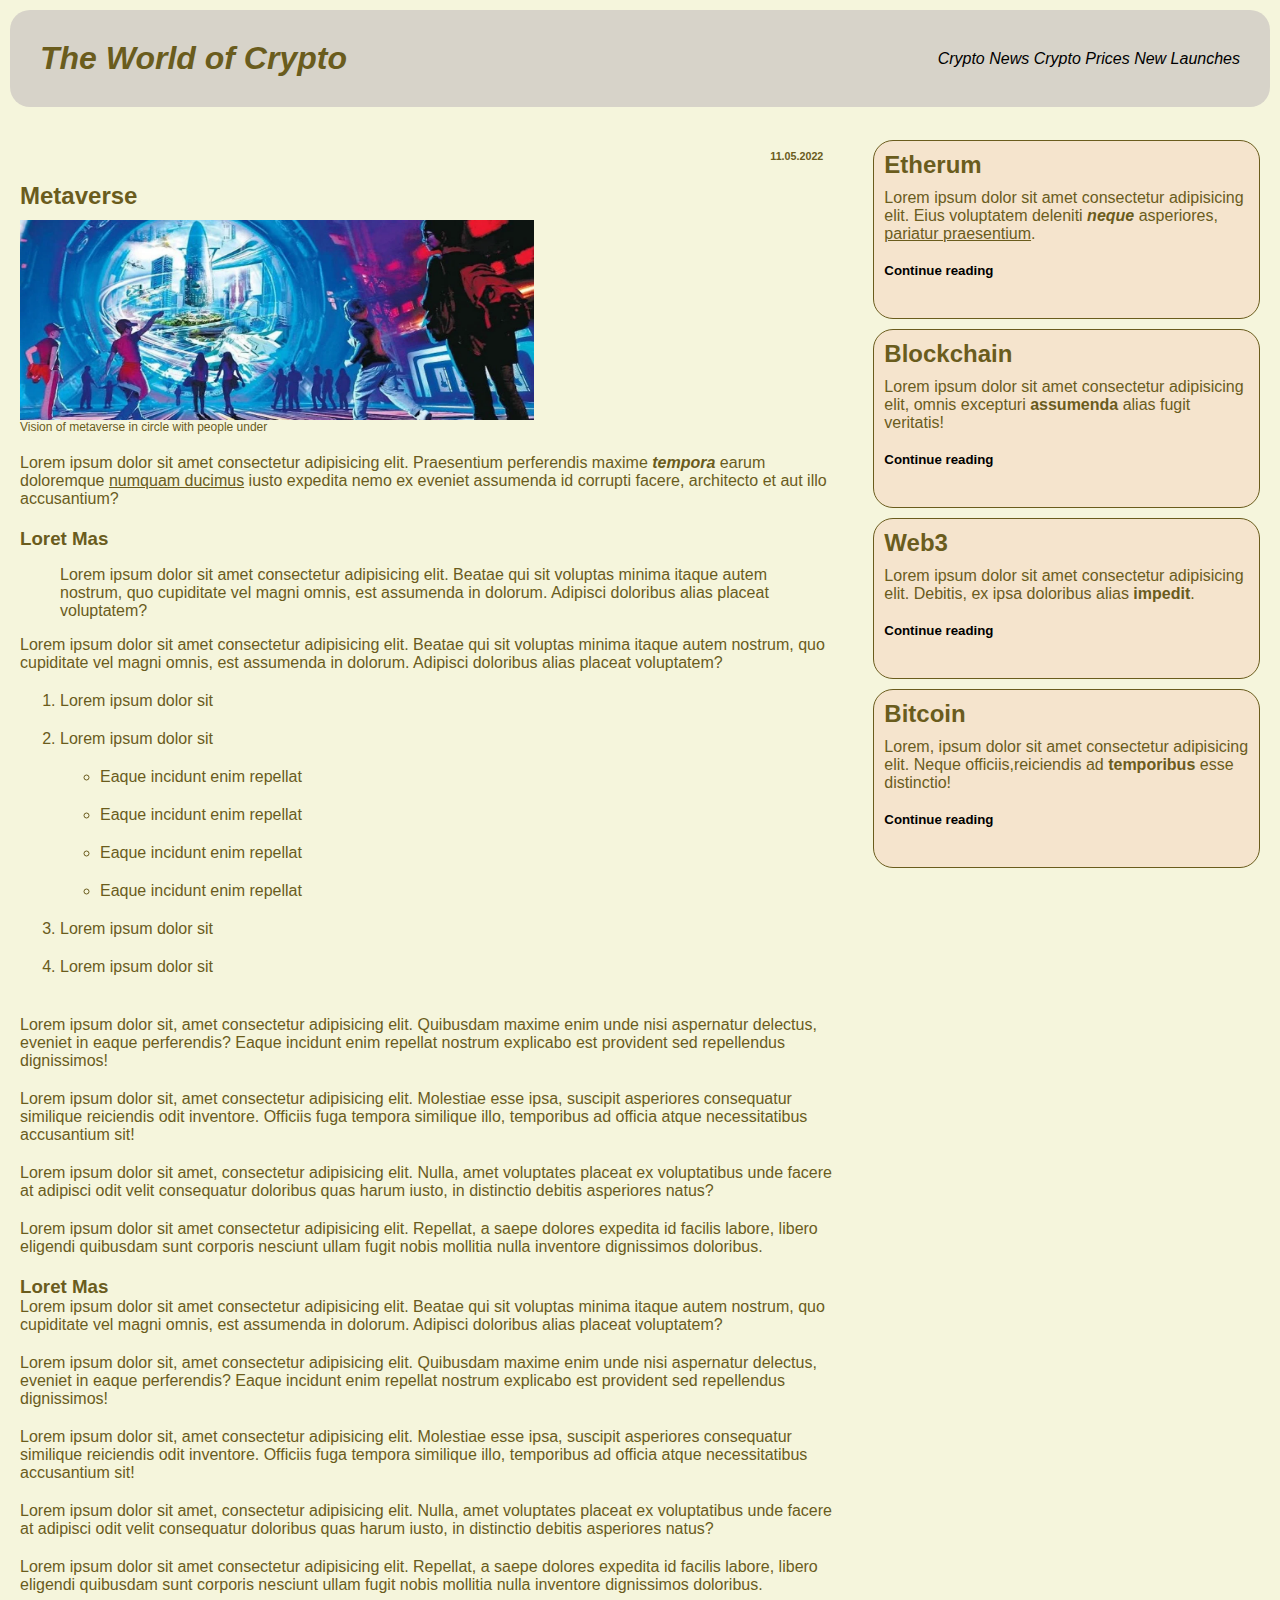
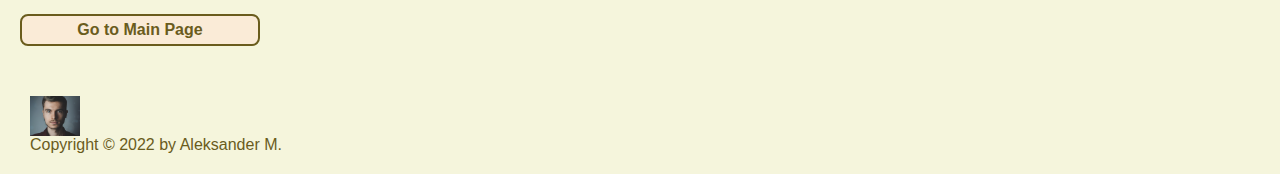
<file: post5.html>
<html lang="en">
  <head>
    <meta charset="UTF-8" />
    <meta http-equiv="X-UA-Compatible" content="IE=edge" />
    <meta name="viewport" content="width=device-width, initial-scale=1.0" />
    <link href="style/post1.css" rel="stylesheet" />
    <script
      type="text/javascript"
      src="https://platform-api.sharethis.com/js/sharethis.js#property=6374949e1de3a500195a0878&product=inline-share-buttons&source=platform"
      async="async"
    ></script>
    <title>The World of Crypto</title>
  </head>

  <body>
    <div class="container">
      <div class="header">
        <h1>The World of Crypto</h1>
        <nav>
          <a href="https://cryptonews.com">Crypto News</a>
          <a href="https://coinmarketcap.com">Crypto Prices</a>
          <a href="https://cryptonews.com/news/crypto-launches.htm"
            >New Launches</a
          >
        </nav>
      </div>
      <div class="content-large">
        <div class="date">
          <h6>11.05.2022</h6>
        </div>
        <h2>Metaverse</h2>
        <figure>
          <img class="btc" src="img/metaverse.jpg" alt="metaverse-lettering" />
          <figcaption>
            Vision of metaverse in circle with people under
          </figcaption>
        </figure>
        <p>
          Lorem ipsum dolor sit amet consectetur adipisicing elit. Praesentium
          perferendis maxime <strong><em>tempora</em></strong> earum doloremque
          <u>numquam ducimus</u> iusto expedita nemo ex eveniet assumenda id
          corrupti facere, architecto et aut illo accusantium?
        </p>
        <h3>Loret Mas</h3>
        <blockquote>
          Lorem ipsum dolor sit amet consectetur adipisicing elit. Beatae qui
          sit voluptas minima itaque autem nostrum, quo cupiditate vel magni
          omnis, est assumenda in dolorum. Adipisci doloribus alias placeat
          voluptatem?
        </blockquote>
        <p>
          Lorem ipsum dolor sit amet consectetur adipisicing elit. Beatae qui
          sit voluptas minima itaque autem nostrum, quo cupiditate vel magni
          omnis, est assumenda in dolorum. Adipisci doloribus alias placeat
          voluptatem?
        </p>
        <ol>
          <li>Lorem ipsum dolor sit</li>
          <li>Lorem ipsum dolor sit</li>
          <ul>
            <li>Eaque incidunt enim repellat</li>
            <li>Eaque incidunt enim repellat</li>
            <li>Eaque incidunt enim repellat</li>
            <li>Eaque incidunt enim repellat</li>
          </ul>
          <li>Lorem ipsum dolor sit</li>
          <li>Lorem ipsum dolor sit</li>
        </ol>
        <p>
          Lorem ipsum dolor sit, amet consectetur adipisicing elit. Quibusdam
          maxime enim unde nisi aspernatur delectus, eveniet in eaque
          perferendis? Eaque incidunt enim repellat nostrum explicabo est
          provident sed repellendus dignissimos!
        </p>
        <p>
          Lorem ipsum dolor sit, amet consectetur adipisicing elit. Molestiae
          esse ipsa, suscipit asperiores consequatur similique reiciendis odit
          inventore. Officiis fuga tempora similique illo, temporibus ad officia
          atque necessitatibus accusantium sit!
        </p>
        <p>
          Lorem ipsum dolor sit amet, consectetur adipisicing elit. Nulla, amet
          voluptates placeat ex voluptatibus unde facere at adipisci odit velit
          consequatur doloribus quas harum iusto, in distinctio debitis
          asperiores natus?
        </p>
        <p>
          Lorem ipsum dolor sit amet consectetur adipisicing elit. Repellat, a
          saepe dolores expedita id facilis labore, libero eligendi quibusdam
          sunt corporis nesciunt ullam fugit nobis mollitia nulla inventore
          dignissimos doloribus.
        </p>
        <h3>Loret Mas</h3>
        <p>
          Lorem ipsum dolor sit amet consectetur adipisicing elit. Beatae qui
          sit voluptas minima itaque autem nostrum, quo cupiditate vel magni
          omnis, est assumenda in dolorum. Adipisci doloribus alias placeat
          voluptatem?
        </p>
        <p>
          Lorem ipsum dolor sit, amet consectetur adipisicing elit. Quibusdam
          maxime enim unde nisi aspernatur delectus, eveniet in eaque
          perferendis? Eaque incidunt enim repellat nostrum explicabo est
          provident sed repellendus dignissimos!
        </p>
        <p>
          Lorem ipsum dolor sit, amet consectetur adipisicing elit. Molestiae
          esse ipsa, suscipit asperiores consequatur similique reiciendis odit
          inventore. Officiis fuga tempora similique illo, temporibus ad officia
          atque necessitatibus accusantium sit!
        </p>
        <p>
          Lorem ipsum dolor sit amet, consectetur adipisicing elit. Nulla, amet
          voluptates placeat ex voluptatibus unde facere at adipisci odit velit
          consequatur doloribus quas harum iusto, in distinctio debitis
          asperiores natus?
        </p>
        <p>
          Lorem ipsum dolor sit amet consectetur adipisicing elit. Repellat, a
          saepe dolores expedita id facilis labore, libero eligendi quibusdam
          sunt corporis nesciunt ullam fugit nobis mollitia nulla inventore
          dignissimos doloribus.
        </p>
        <button class="button" onclick="location.href='index.html'">
          Go to Main Page
        </button>
      </div>
      <div class="content-small">
        <div class="content1">
          <h2>Etherum</h2>
          <!-- <img class="photo" src="img/ethereum.jpg" alt="" /> -->
          <p>
            Lorem ipsum dolor sit amet consectetur adipisicing elit. Eius
            voluptatem deleniti <strong><em>neque</em></strong> asperiores,
            <u>pariatur praesentium</u>.
          </p>
          <a href="post2.html"><h5>Continue reading</h5></a>
        </div>
        <div class="content2">
          <h2>Blockchain</h2>
          <!-- <img class="photo" src="img/blockchain.jpg" alt="" /> -->
          <p>
            Lorem ipsum dolor sit amet consectetur adipisicing elit, omnis
            excepturi <strong>assumenda</strong> alias fugit veritatis!
          </p>
          <a href="post3.html"><h5>Continue reading</h5></a>
        </div>
        <div class="content3">
          <h2>Web3</h2>
          <!-- <img class="photo 3" src="img/Web3.jpg" alt="" /> -->
          <p>
            Lorem ipsum dolor sit amet consectetur adipisicing elit. Debitis, ex
            ipsa doloribus alias <strong>impedit</strong>.
          </p>
          <a href="post4.html"><h5>Continue reading</h5></a>
        </div>
        <div class="content4">
          <h2>Bitcoin</h2>
          <!-- <img class="photo 4" src="img/metaverse.jpg" alt="" /> -->
          <p>
            Lorem, ipsum dolor sit amet consectetur adipisicing elit. Neque
            officiis,reiciendis ad <strong>temporibus</strong> esse distinctio!
          </p>
          <a href="post1.html"><h5>Continue reading</h5></a>
        </div>
      </div>
      <div class="footer">
        <div>
          <img src="img/face.jpg" alt="author-face" height="40" width="50" />
          <p>Copyright © 2022 by Aleksander M.</p>
        </div>
        <div class="sharethis-inline-share-buttons"></div>
      </div>
    </div>
  </body>
</html>
</file>
<file: style/index.css>
@import url("indexb.css");
@import url("indexc.css");
@import url("indexd.css");
@media (min-width: 800px) {
  .container {
    width: auto;
    height: auto;
    font-family: sans-serif;

    display: grid;

    grid-template-columns: 1fr 1fr;
    grid-template-rows: 100px auto auto 70px;

    gap: 20px;

    padding: 10px;
    box-sizing: border-box;

    align-items: center;
  }

  .container div {
    padding: 10px;
    /* border: 5px solid #818080; */
    border-radius: 20px;
  }

  .header {
    grid-column: 1 / 3;
    grid-row: 1;
    box-sizing: border-box;
    display: flex;
    justify-content: space-between;
    align-items: center;
    background-color: #d7d3c9;
    font-style: italic;
  }

  .content-large {
    grid-row: 2;
    grid-column: 1 / 3;
    display: flex;
    flex-direction: column;
    align-items: center;
    margin-left: 50px;
    margin-right: 50px;
  }

  .content-small {
    grid-row: 3;
    grid-column: 1 / 3;
    /* background-color: antiquewhite;
    border: 2px solid #6a5c1d; */
    /* display: grid;
    grid-template-columns: 1fr;
    grid-template-rows: auto;*/
    display: grid;
    grid-template-columns: 1fr 1fr;
    grid-template-rows: auto auto;
    gap: 20px;
  }

  .content-small div {
    border: 1px solid #6a5c1d;
    background-color: rgb(245, 228, 205);
  }

  .content1 {
    display: flex;
    flex-direction: row;
    border: none;
    align-items: center;
    justify-content: space-between;
  }
  .content1 div {
    border: none;
  }

  .photo {
    width: 50%;
    height: 50%;
  }

  .footer {
    grid-column: 1 / 3;
    display: flex;
    align-items: center;
    justify-content: space-between;
    align-content: center;
  }

  .footer p {
    margin: 0;
  }

  .btc {
    display: flex;
    width: 650px;
    height: 230px;
  }

  figcaption {
    margin-bottom: 20px;
    font-size: 12px;
  }

  blockquote {
    margin-top: 16px;
    margin-bottom: 16px;
    margin-left: 40px;
    margin-right: 40px;
    max-width: 590px;
    max-height: 155px;
  }
}

@media (max-width: 799px) {
  .container {
    width: auto;
    height: auto;
    font-family: sans-serif;

    display: grid;

    grid-template-columns: 1fr 1fr;
    grid-template-rows: 100px auto auto 70px;

    gap: 20px;

    padding: 10px;
    box-sizing: border-box;

    align-items: center;
  }

  .container div {
    padding: 10px;
    /* border: 5px solid #818080; */
    border-radius: 20px;
  }

  /* .header {
    grid-column: 1 / 3;
    grid-row: 1;
    box-sizing: border-box;
    display: flex;
    justify-content: space-between;
    align-items: center;
    background-color: #d7d3c9;
    font-style: italic;
  } */
  .header {
    grid-column: 1 / 3;
    box-sizing: border-box;
    display: flex;
    flex-direction: column;

    align-items: center;
    background-color: #d7d3c9;
    font-style: italic;
  }

  .content-large {
    grid-row: 2;
    grid-column: 1 / 3;
    display: flex;
    flex-direction: column;
    align-items: center;
  }

  .content-small {
    grid-row: 3;
    grid-column: 1 / 3;
    /* background-color: antiquewhite;
    border: 2px solid #6a5c1d; */
    /* display: grid;
    grid-template-columns: 1fr;
    grid-template-rows: auto;*/
    display: grid;
    gap: 20px;
  }
  .content-small div {
    border: 1px solid #6a5c1d;
    background-color: rgb(245, 228, 205);
  }

  .content1 {
    display: flex;
    flex-direction: row;
    border: none;
    align-items: center;
    justify-content: space-between;
  }
  .content1 div {
    border: none;
  }

  .photo {
    width: 50%;
    height: 50%;
  }

  .footer {
    grid-column: 1 / 3;
    display: flex;
    flex-direction: column;
    justify-content: left;
    margin-left: 30px;
  }

  .footer p {
    margin: 0;
  }

  .btc {
    display: flex;
    width: 100%;
  }

  figcaption {
    margin-bottom: 20px;
    font-size: 12px;
  }

  blockquote {
    margin-top: 16px;
    margin-bottom: 16px;
    margin-left: 40px;
    margin-right: 40px;
  }
}
</file>
<file: style/post1.css>
@media (min-width: 800px) {
  * {
    margin: 0;
  }

  body {
    color: #6a5c1d;
    background-color: beige;
  }

  h1 {
    padding: 20px;
  }

  nav {
    padding: 20px;
  }

  p {
    margin-bottom: 20px;
  }

  h2 {
    margin-bottom: 10px;
  }

  h6 {
    margin-bottom: 10px;
    display: flex;
    justify-content: end;
  }

  h5 {
    margin-bottom: 30px;
  }

  ol {
    margin-bottom: 20px;
  }

  ul {
    margin-bottom: 20px;
  }

  li {
    margin-bottom: 20px;
  }

  .container {
    width: auto;
    height: auto;
    font-family: sans-serif;

    display: grid;

    grid-template-columns: 1fr 1fr 1fr;
    grid-template-rows: 100px 1fr 1fr 70px;

    gap: 20px;

    padding: 10px;
    box-sizing: border-box;

    align-items: start;
  }

  .container div {
    padding: 10px;
    /* border: 5px solid #818080; */
    border-radius: 20px;
  }

  .header {
    grid-column: 1 / 4;
    box-sizing: border-box;
    display: flex;
    justify-content: space-between;
    align-items: center;
    background-color: #d7d3c9;
    font-style: italic;
  }

  .content-large {
    grid-row: 2 / span 2;
    grid-column: 1 / 3;
    display: flex;
    flex-direction: column;
    /* align-items: center; */
  }

  .button {
    width: 15rem;
    background-color: antiquewhite;
    border-radius: 8px;
    border: 2px solid #6a5c1d;
    box-sizing: border-box;
    color: #6a5c1d;
    cursor: pointer;
    font-size: 16px;
    font-weight: bold;
    height: 2rem;
  }

  .content-small {
    grid-row: 2 / span 2;
    grid-column: 3 / 4;
    /* background-color: antiquewhite;
    border: 2px solid #6a5c1d; */
    /* display: grid;
    grid-template-columns: 1fr;
    grid-template-rows: auto;*/
    display: grid;
    gap: 10px;
  }
  .content-small div {
    border: 1px solid #6a5c1d;
    background-color: rgb(245, 228, 205);
  }

  .footer {
    grid-column: 1 / 4;
    display: flex;
    align-items: center;
    justify-content: space-between;
    align-content: center;
  }

  .footer p {
    margin: 0;
  }

  .btc {
    display: flex;
    width: 514px;
    height: 200px;
  }
  figcaption {
    margin-bottom: 20px;
    font-size: 12px;
  }

  blockquote {
    margin-top: 16px;
    margin-bottom: 16px;
    margin-left: 40px;
    margin-right: 40px;
  }

  a {
    color: black;
  }

  a:link {
    text-decoration: none;
  }

  a:hover {
    color: rgb(255, 68, 0);
    font-weight: bold;
    text-decoration: underline rgb(255, 68, 0);
  }
}

@media (max-width: 799px) {
  * {
    margin: 0;
  }

  body {
    color: #6a5c1d;
    background-color: beige;
  }

  p {
    margin-bottom: 20px;
  }

  h2 {
    margin-bottom: 10px;
  }

  h6 {
    margin-bottom: 10px;
    display: flex;
    justify-content: end;
  }

  h5 {
    margin-bottom: 30px;
  }

  ol {
    margin-bottom: 20px;
  }

  ul {
    margin-bottom: 20px;
  }

  li {
    margin-bottom: 20px;
  }

  .container {
    width: auto;
    height: auto;
    font-family: sans-serif;

    display: grid;

    grid-template-columns: 1fr 1fr;
    grid-template-rows: 120px 1fr auto 70px;

    gap: 20px;

    padding: 10px;
    box-sizing: border-box;

    align-items: center;
  }

  .container div {
    padding: 10px;
    /* border: 5px solid #818080; */
    border-radius: 20px;
  }

  .header {
    grid-column: 1 / 3;
    box-sizing: border-box;
    display: flex;
    flex-direction: column;

    align-items: center;
    background-color: #d7d3c9;
    font-style: italic;
  }

  .content-large {
    grid-row: 2;
    grid-column: 1 / 3;
    display: flex;
    flex-direction: column;
    /* align-items: left;
    text-align: left; */
  }

  .button {
    width: 15rem;
    background-color: antiquewhite;
    border-radius: 8px;
    border: 2px solid #6a5c1d;
    box-sizing: border-box;
    color: #6a5c1d;
    cursor: pointer;
    font-size: 16px;
    font-weight: bold;
    height: 2rem;
  }

  .content-small {
    grid-row: 3;
    grid-column: 1 / 3;
    /* background-color: antiquewhite; */
    /* border: 2px solid #6a5c1d; */

    display: grid;
    grid-template-columns: 1fr 1fr;
    grid-template-rows: auto auto;
    gap: 10px;
  }

  .content-small div {
    border: 2px solid #6a5c1d;
    background-color: antiquewhite;
  }

  .footer {
    grid-column: 1 / 3;
    display: flex;
    flex-direction: column;
    justify-content: left;
  }

  .footer p {
    margin: 0;
  }

  .btc {
    display: flex;
    width: 100%;
    height: 180px;
  }

  figcaption {
    margin-bottom: 20px;
    font-size: 12px;
  }

  blockquote {
    margin-top: 16px;
    margin-bottom: 16px;
    margin-left: 40px;
    margin-right: 40px;
  }

  a {
    color: black;
  }

  a:link {
    text-decoration: none;
  }

  a:hover {
    color: rgb(255, 68, 0);
    font-weight: bold;
    text-decoration: underline rgb(255, 68, 0);
  }
}
</file>
<file: style/post2.css>
@media (min-width: 800px) {
  * {
    margin: 0;
  }

  body {
    color: #6a5c1d;
    background-color: beige;
  }

  h1 {
    padding: 20px;
  }

  nav {
    padding: 20px;
  }

  p {
    margin-bottom: 20px;
  }

  h2 {
    margin-bottom: 10px;
  }

  h6 {
    margin-bottom: 10px;
    display: flex;
    justify-content: end;
  }

  h5 {
    margin-bottom: 30px;
  }

  ol {
    margin-bottom: 20px;
  }

  ul {
    margin-bottom: 20px;
  }

  li {
    margin-bottom: 20px;
  }

  .container {
    width: auto;
    height: auto;
    font-family: sans-serif;

    display: grid;

    grid-template-columns: 1fr 1fr 1fr;
    grid-template-rows: 100px 1fr 1fr 70px;

    gap: 20px;

    padding: 10px;
    box-sizing: border-box;

    align-items: start;
  }

  .container div {
    padding: 10px;
    /* border: 5px solid #818080; */
    border-radius: 20px;
  }

  .header {
    grid-column: 1 / 4;
    box-sizing: border-box;
    display: flex;
    justify-content: space-between;
    align-items: center;
    background-color: #d7d3c9;
    font-style: italic;
  }

  .content-large {
    grid-row: 2 / span 2;
    grid-column: 1 / 3;
    display: flex;
    flex-direction: column;
    /* align-items: center; */
  }

  .button {
    width: 15rem;
    background-color: antiquewhite;
    border-radius: 8px;
    border: 2px solid #6a5c1d;
    box-sizing: border-box;
    color: #6a5c1d;
    cursor: pointer;
    font-size: 16px;
    font-weight: bold;
    height: 2rem;
  }

  .content-small {
    grid-row: 2 / span 2;
    grid-column: 3 / 4;
    /* background-color: antiquewhite;
    border: 2px solid #6a5c1d; */
    /* display: grid;
    grid-template-columns: 1fr;
    grid-template-rows: auto;*/
    display: grid;
    gap: 10px;
  }
  .content-small div {
    border: 1px solid #6a5c1d;
    background-color: rgb(245, 228, 205);
  }

  .footer {
    grid-column: 1 / 4;
    display: flex;
    align-items: center;
    justify-content: space-between;
    align-content: center;
  }

  .footer p {
    margin: 0;
  }

  .btc {
    display: flex;
    width: 450px;
    height: 200px;
  }

  figcaption {
    margin-bottom: 20px;
    font-size: 12px;
  }

  blockquote {
    margin-top: 16px;
    margin-bottom: 16px;
    margin-left: 40px;
    margin-right: 40px;
  }

  a {
    color: black;
  }

  a:link {
    text-decoration: none;
  }

  a:hover {
    color: rgb(255, 68, 0);
    font-weight: bold;
    text-decoration: underline rgb(255, 68, 0);
  }
}

@media (max-width: 799px) {
  * {
    margin: 0;
  }

  body {
    color: #6a5c1d;
    background-color: beige;
  }

  p {
    margin-bottom: 20px;
  }

  h2 {
    margin-bottom: 10px;
  }

  h6 {
    margin-bottom: 10px;
    display: flex;
    justify-content: end;
  }

  h5 {
    margin-bottom: 30px;
  }

  ol {
    margin-bottom: 20px;
  }

  ul {
    margin-bottom: 20px;
  }

  li {
    margin-bottom: 20px;
  }

  .container {
    width: auto;
    height: auto;
    font-family: sans-serif;

    display: grid;

    grid-template-columns: 1fr 1fr;
    grid-template-rows: 120px 1fr auto 70px;

    gap: 20px;

    padding: 10px;
    box-sizing: border-box;
    align-items: center;
  }

  .container div {
    padding: 10px;
    /* border: 5px solid #818080; */
    border-radius: 20px;
  }

  .header {
    grid-column: 1 / 3;
    box-sizing: border-box;
    display: flex;
    flex-direction: column;

    align-items: center;
    background-color: #d7d3c9;
    font-style: italic;
  }

  .content-large {
    grid-row: 2;
    grid-column: 1 / 3;
    display: flex;
    flex-direction: column;
    /* align-items: center; */
  }

  .button {
    width: 15rem;
    background-color: antiquewhite;
    border-radius: 8px;
    border: 2px solid #6a5c1d;
    box-sizing: border-box;
    color: #6a5c1d;
    cursor: pointer;
    font-size: 16px;
    font-weight: bold;
    height: 2rem;
  }

  .content-small {
    grid-row: 3;
    grid-column: 1 / 3;
    /* background-color: antiquewhite; */
    /* border: 2px solid #6a5c1d; */

    display: grid;
    grid-template-columns: 1fr 1fr;
    grid-template-rows: auto auto;
    gap: 10px;
  }

  .content-small div {
    border: 2px solid #6a5c1d;
    background-color: antiquewhite;
  }

  .footer {
    grid-column: 1 / 3;
    display: flex;
    flex-direction: column;
    justify-content: left;
  }

  .footer p {
    margin: 0;
  }

  .btc {
    display: flex;
    width: 100%;
    height: 200px;
  }

  figcaption {
    margin-bottom: 20px;
    font-size: 12px;
  }

  blockquote {
    margin-top: 16px;
    margin-bottom: 16px;
    margin-left: 40px;
    margin-right: 40px;
  }

  a {
    color: black;
  }

  a:link {
    text-decoration: none;
  }

  a:hover {
    color: rgb(255, 68, 0);
    font-weight: bold;
    text-decoration: underline rgb(255, 68, 0);
  }
}
</file>
